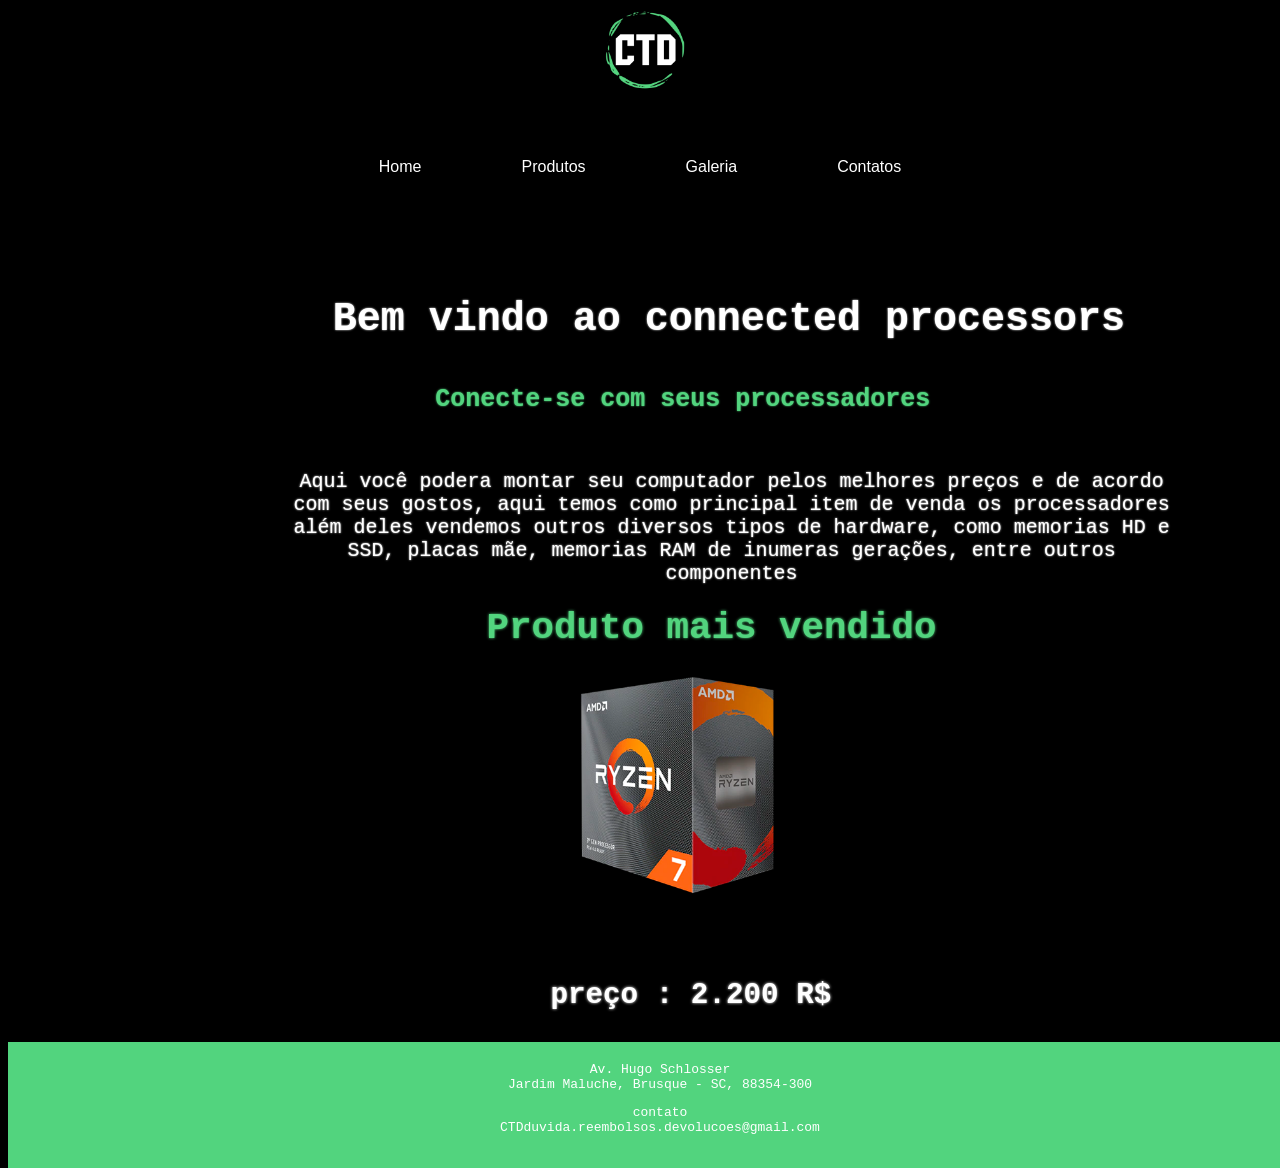
<file: index.html>
<!DOCTYPE html>
<html>
<head>
	<meta charset="utf-8">

	<link rel = "stylesheet" type = "text/css" href = "estilo.css">
 
	<title> Connected Processors </title>
</head>
<body>
	<div class= "menu">
	   <ol> 

	   	<li><a href="index.html"> Home </a> </li>
	   	<li><a href="produtos.html"> Produtos </a> </li>
	   	<li><a href="galeria.html"> Galeria </a> </li>
	   	<li><a href="contato.html"> Contatos </a> </li>

	   </ol>	  
	</div>

	<figure><img src="imagens1/ctd.jpg"></figure>

	<div class= "titulo">
		<h1>Bem vindo ao connected processors</h1>
	</div>

	<div class= "slogan">
		<h3>Conecte-se com seus processadores</h3>
	</div>

	<div class="homedsc">
		<p>Aqui você podera montar seu computador pelos melhores preços e de acordo com seus gostos, aqui temos como principal item de venda os processadores além deles vendemos outros diversos tipos de hardware, como memorias HD e SSD, placas mãe, memorias RAM de inumeras gerações, entre outros componentes </p>
	</div>

	<figure><img class= "ryzen72" src="imagens1/r7.png" alt="imagem ryzen 7"></figure>

	<div class="r7txt2">
		<h2>Produto mais vendido</h2>
	</div>

	<div class="r717002">
		<h3>preço : 2.200 R$</h3>
	</div>
	<div class="rodape"></div>
    <footer>
		<adress>
		Av. Hugo Schlosser<br>Jardim Maluche, Brusque - SC, 88354-300
		</adress>
		<p>contato<br>CTDduvida.reembolsos.devolucoes@gmail.com</p>
    </footer>

</body>
</html>
</file>
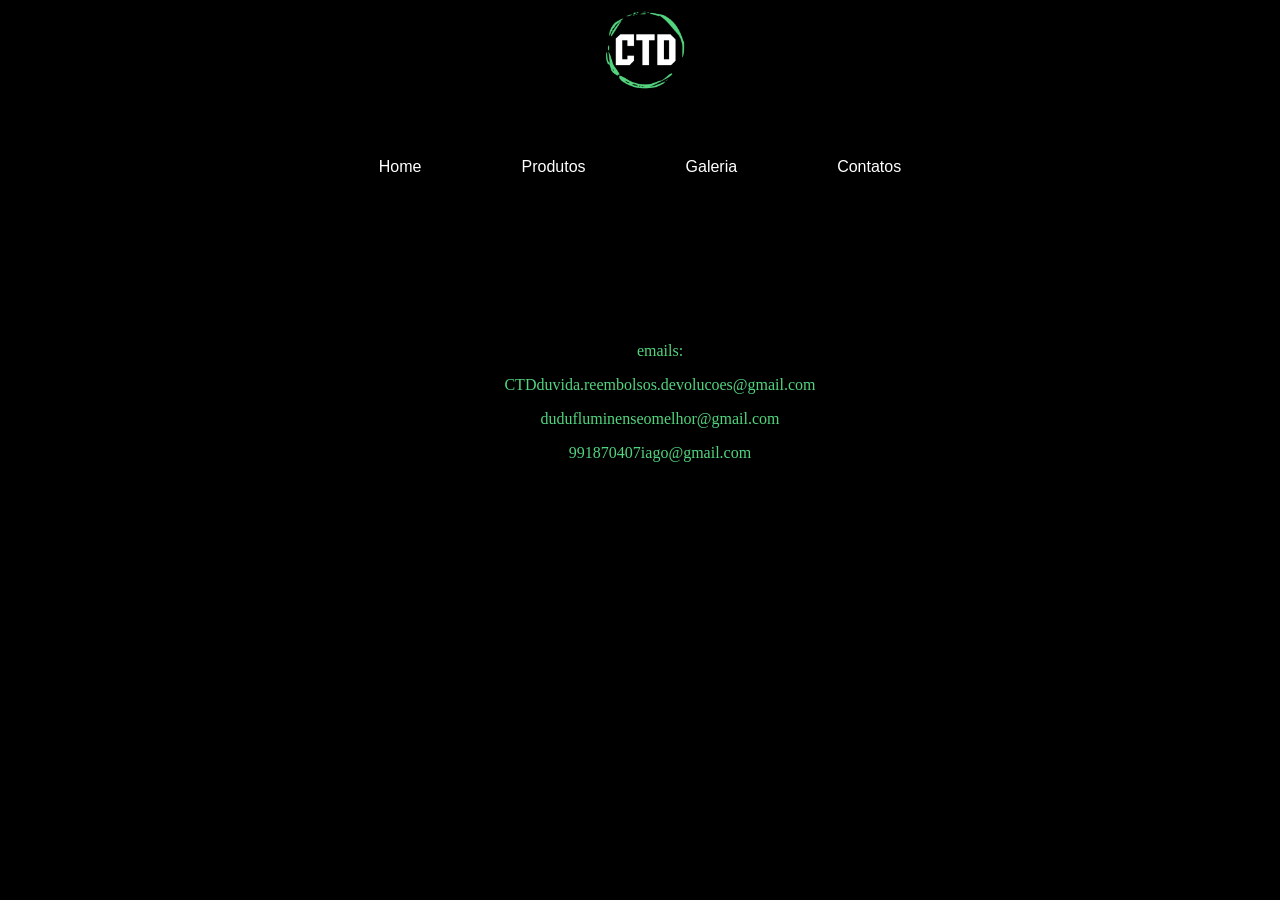
<file: contato.html>
<!DOCTYPE html>
<html>
<head>
	<meta charset="utf-8">

    <link rel = "stylesheet" type = "text/css" href = "estilo.css">

	<title> Connected Processors </title>
</head>
<body>
	<div class= "menu">
	   <ol> 

	   	<li><a href="index.html"> Home </a> </li>
	   	<li><a href="produtos.html"> Produtos </a> </li>
	   	<li><a href="galeria.html"> Galeria </a> </li>
	   	<li><a href="contato.html"> Contatos </a> </li>

	   </ol>
	</div>

	<figure><img src="./imagens1/ctd.jpg"></figure>

	 <div class="contatos">
		<p style= "position: absolute;top: 25%; left: 43.5%;font-size: 250%;">contatos:</p>
	 </div>

	<div class= "ctts">
	   <ol> 

	   	<li><p style="color:#52d47e;text-align:center;">emails:</p></li>
	   	<li><p style="color:#52d47e;text-align:center;">CTDduvida.reembolsos.devolucoes@gmail.com</p></li>
	   	<li><p style= "color:#52d47e;text-align:center;">dudufluminenseomelhor@gmail.com</p></li>
	   	<li><p style= "color:#52d47e;text-align:center;">991870407iago@gmail.com</p></li>
	   	

	   </ol>
	</div>
 

</body>
</html>
</file>
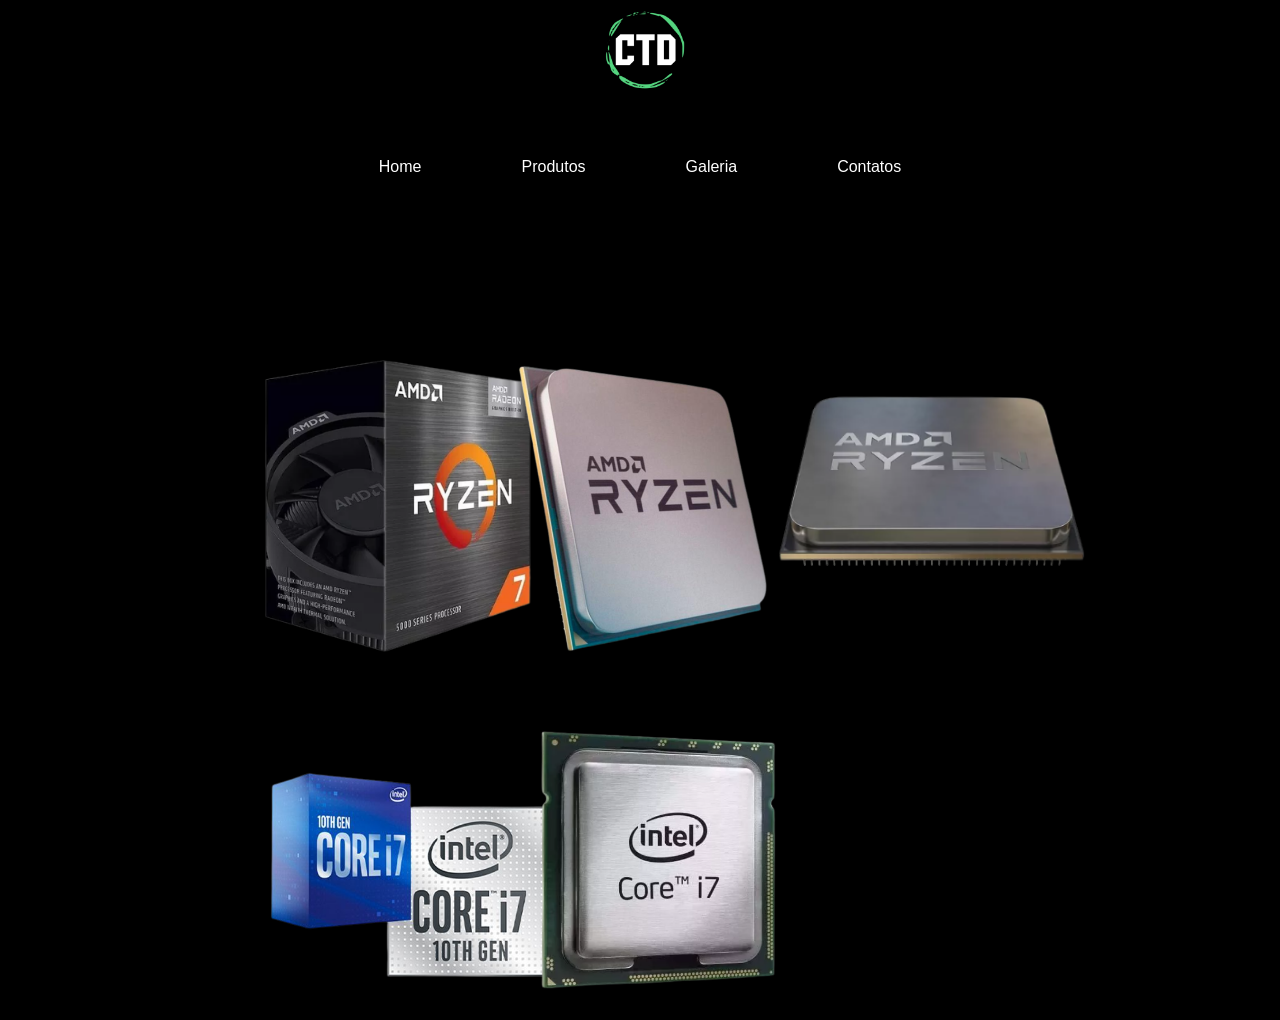
<file: galeria.html>
<!DOCTYPE html>
<html>
<head>
	<style>

</style>
	<meta charset="utf-8">

    <link rel = "stylesheet" type = "text/css" href = "estilo.css">

	<title> Connected Processors </title>
</head>
<body>
  
	<div class= "menu">
	   <ol> 
	   	<li><a href="index.html"> Home </a> </li>
	   	<li><a href="produtos.html"> Produtos </a> </li>
	   	<li><a href="galeria.html"> Galeria </a> </li>
	   	<li><a href="contato.html"> Contatos </a> </li>
	   </ol>	  
	</div>
	
	<figure><img src="imagens1/ctd.jpg"></figure>

	<figure><img class= "ryzen711"  src="imagens1/ryzen73.png"></figure>
	<figure><img class= "ryzen712" src="imagens1/ryzen7.png"></figure>
	<figure><img class= "ryzen713" src="imagens1/ryzen72.png"></figure>
	<figure><img class= "i71" src="imagens1/i71.png"></figure>
	<figure><img class= "i72" src="imagens1/i72.png"></figure>

</body>
</html>
</file>
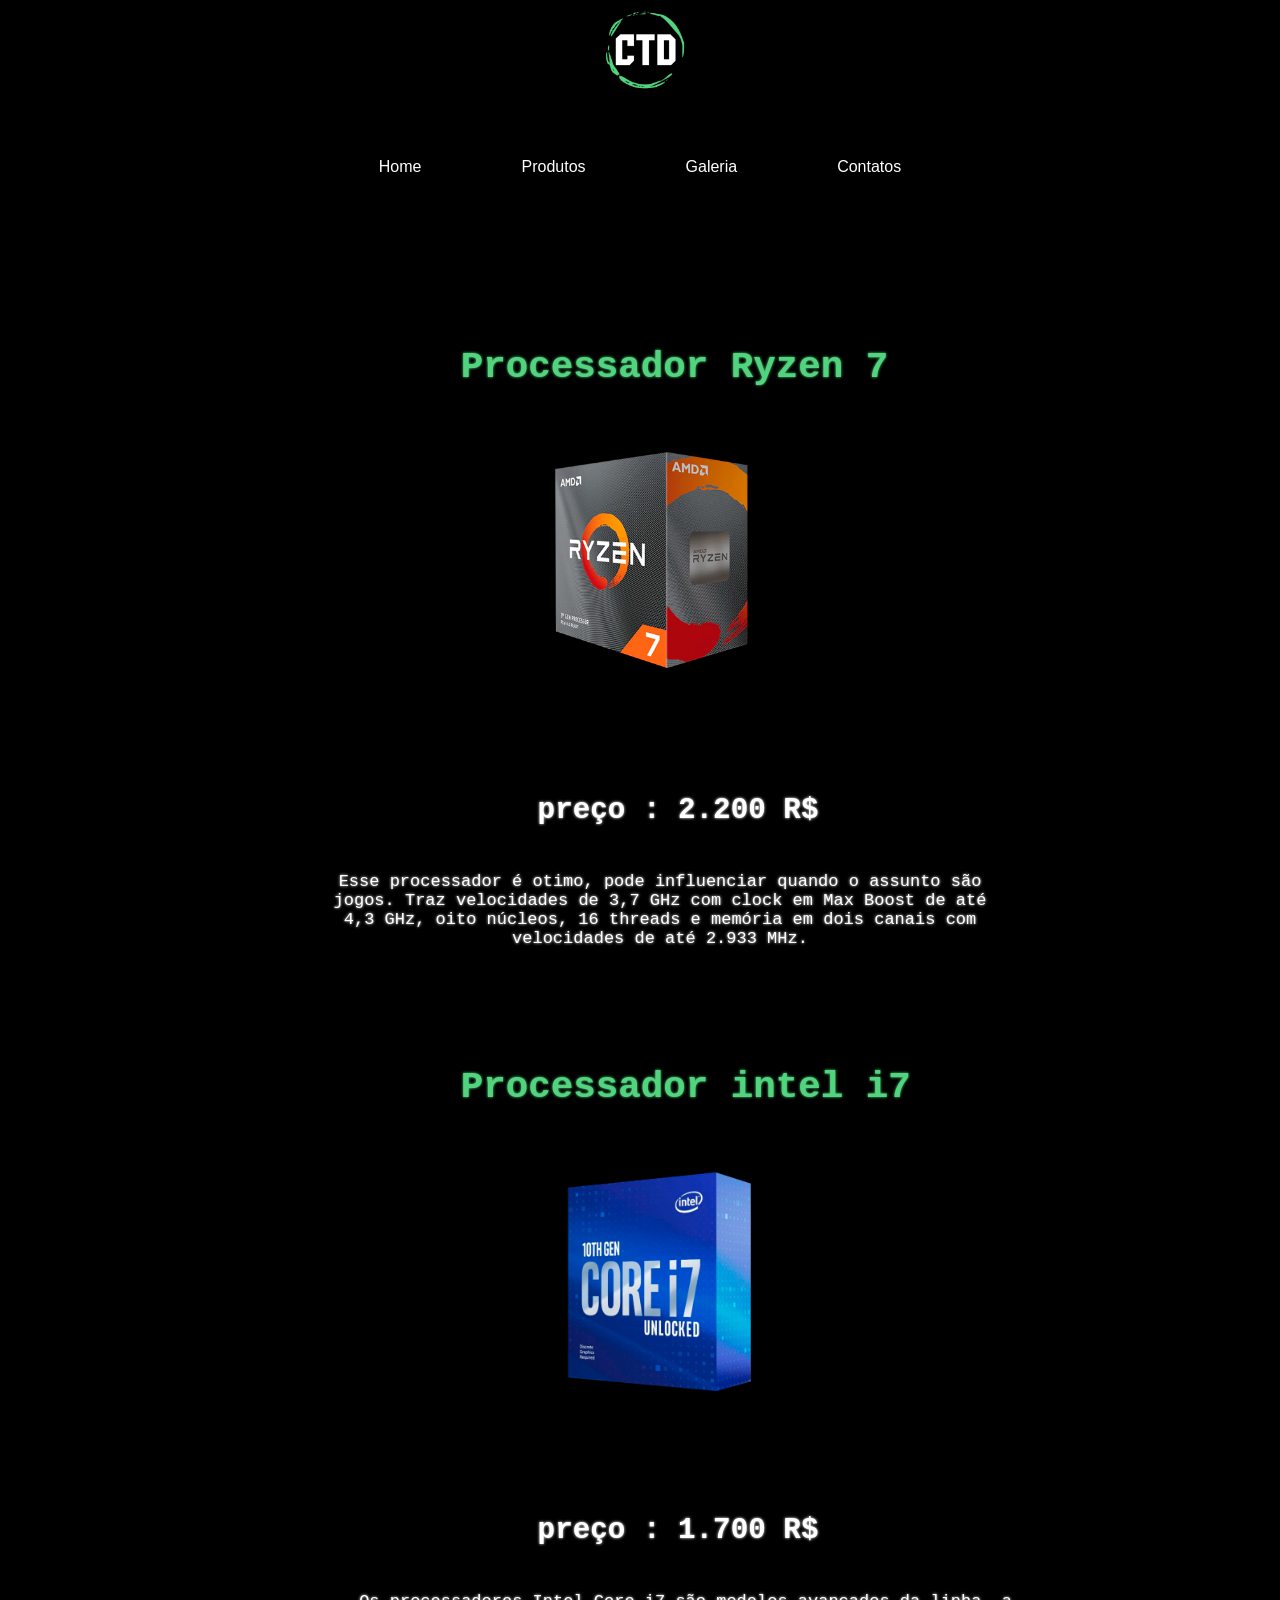
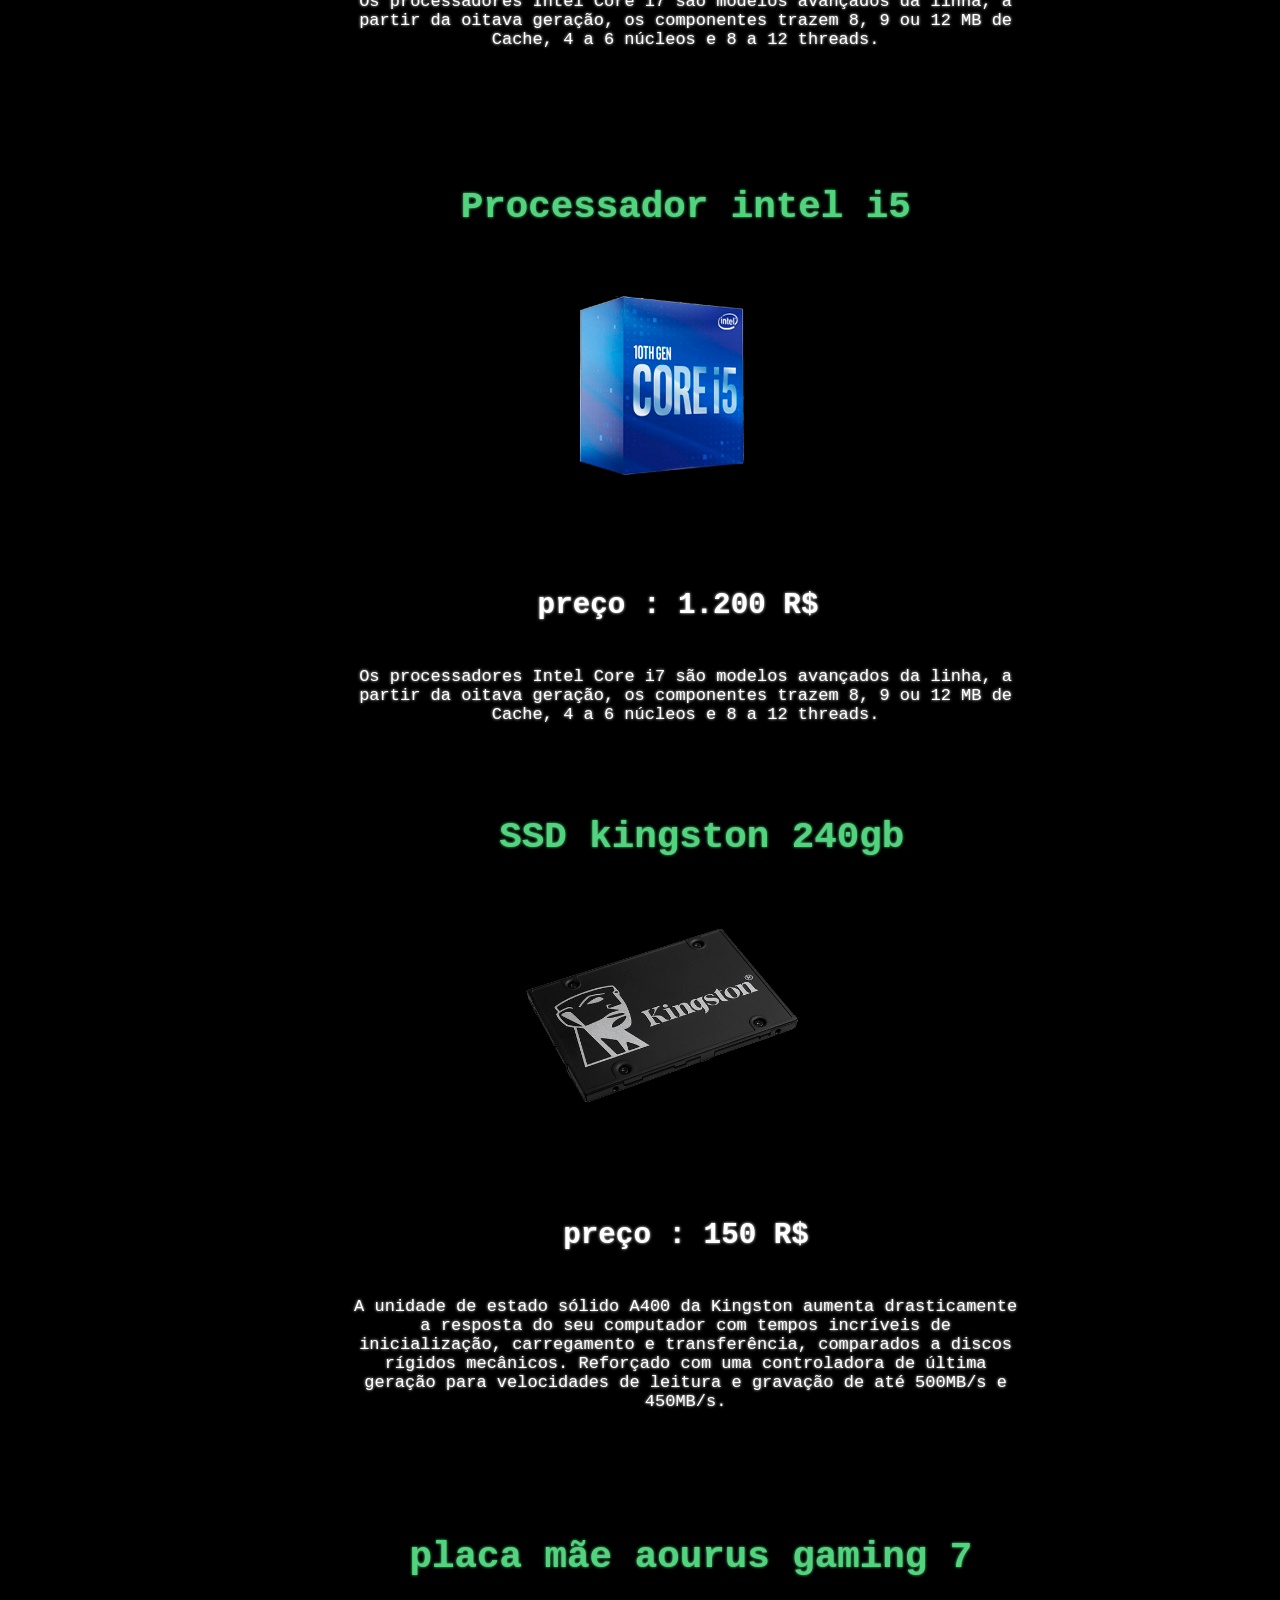
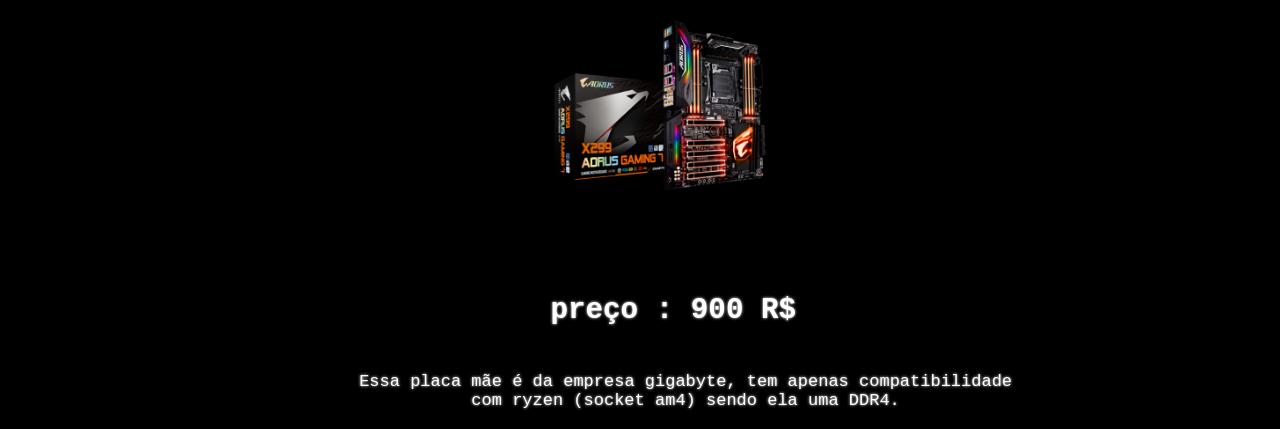
<file: produtos.html>
<!DOCTYPE html>
<html>
<head>
	<meta charset="utf-8">

	<link rel = "stylesheet" type = "text/css" href = "estilo.css">

	<title> Connected Processors </title>
</head>
<body>
	<div class= "menu">
	   <ol> 

	   	<li><a href="index.html"> Home </a> </li>
	   	<li><a href="produtos.html"> Produtos </a> </li>
	   	<li><a href="galeria.html"> Galeria </a> </li>
        	<li><a href="contato.html"> Contatos </a> </li>

	   </ol>
	   	  

    	</div>


	<figure><img src="imagens1/ctd.jpg"></figure>

	<figure><img class= "ryzen7" src="imagens1/r7.png" alt="imagem ryzen 7"> </figure>
	<div class="r7txt">
		<h2>Processador Ryzen 7</h2>
	</div>

	  <div class="r71700">
		<h3>preço : 2.200 R$</h3>
	 </div>

	 <div class="r7dsc">
		<p>Esse processador é otimo, pode influenciar quando o assunto são jogos. Traz velocidades de 3,7 GHz com clock em Max Boost de até 4,3 GHz, oito núcleos, 16 threads e memória em dois canais com velocidades de até 2.933 MHz.</p>
	 </div>

	<figure><img class= "i7" src="imagens1/i7.png" alt="imagem intel i7"> </figure>

	 <div class="tituloi7">
		<h2>Processador intel i7</h2>
	 </div>

	 <div class="i71700">
		<h3>preço : 1.700 R$</h3>
	 </div>

	 <div class="i7dsc">
		<p>Os processadores Intel Core i7 são modelos avançados da linha, a partir da oitava geração, os componentes trazem 8, 9 ou 12 MB de Cache, 4 a 6 núcleos e 8 a 12 threads.</p>
	 </div>

	<figure><img class= "processadori5" src="imagens1/i5.png" alt="imagem intel i5"></figure>

	 <div class="tituloi5">
		<h2>Processador intel i5</h2>
	 </div>

	<div class="i51200">
		<h3>preço : 1.200 R$</h3>
	</div>

	 <div class="i5dsc">
		<p>Os processadores Intel Core i7 são modelos avançados da linha, a partir da oitava geração, os componentes trazem 8, 9 ou 12 MB de Cache, 4 a 6 núcleos e 8 a 12 threads.</p>
	 </div>

	<figure><img class= "ssd" src="imagens1/ssd.png" alt="imagem ssd"></figure>

	 <div class="txtssd">
		<h2>SSD kingston 240gb</h2>
	 </div>

	<div class="ssd150">
		<h3>preço : 150 R$</h3>
	</div>

	 <div class="ssddsc">
		<p>A unidade de estado sólido A400 da Kingston aumenta drasticamente a resposta do seu computador com tempos incríveis de inicialização, carregamento e transferência, comparados a discos rígidos mecânicos. Reforçado com uma controladora de última geração para velocidades de leitura e gravação de até 500MB/s e 450MB/s.</p>
	 </div>

	<figure><img class= "pm" src="imagens1/500.png" alt="imagem placa mae"></figure>

	<div class="titulopm">
		<h2>placa mãe aourus gaming 7</h2>
	</div>

	<div class="pm900">
		<h3>preço : 900 R$</h3>
	</div>

	<div class="pmdsc">
		<p>Essa placa mãe é da empresa gigabyte, tem apenas compatibilidade com ryzen (socket am4) sendo ela uma DDR4.</p>
	 </div>

</body>
</html>
</file>
<file: estilo.css>
body{
	background-color: black;
}
body.galeira{
	background-color: white;
}

img{
	height: auto; 
    width: auto; 
    max-width: 100px; 
    max-height: 300px;
	position: absolute;
    left: 46.5%;
    top: 0px;
   
}

.menu ol{
	padding:150px ;
	margin: 0px;
	background-color: black;
	display: flex;
    justify-content: center;

}
.menu ol li{
	display: inline;
	text-align: center;
}

.menu ol li a{
	padding: 10px 50px;
	color: white;
	text-decoration: none;
	sans-serif;font-family: Arial, Helvetica ;
	text-align: center;

}


.menu ol li a:hover{
    background-color: #52d47e;
	color: white;
	box-shadow: 0 0 1em #52d47e;

}
  
img.ryzen7{
    height: auto; 
    width: auto;
    max-width: 350px; 
    max-height: 300px;
    top: 50%;
    left: 38%;
}

.r7txt{
    asns-serif;font-family: monospace ;
    height: auto; 
    width: auto;
    text-shadow: 0px 0px 3px #52d47e;
    position: absolute;
    left: 36%;
    top: 35%;
    color: #52d47e;
    font-size: 25px;
    text-align: center;
    
}

.r71700{
    asns-serif;font-family: monospace ;
    height: auto; 
    width: auto;
    text-shadow: 0px 0px 3px #FFFFFF;
    position: absolute;
    left: 42%;
    top: 85%;
    color: #FFFFFF;
    font-size: 25px;
    text-align: center;
    

}

.r7dsc{
    asns-serif;font-family: monospace ;
    height: auto; 
    width: auto;
    text-shadow: 0px 0px 3px #FFFFFF;
    position: absolute;
    left: 25%;
    top: 95%;
    color: #FFFFFF;
    font-size: 17px;
    text-align: center;
    width: 40em;

}

img.i7{
    height: auto; 
    width: auto;
    max-width: 300px; 
    max-height: 225px;
    top: 130%;
    left: 43%;
}

.tituloi7{
    asns-serif;font-family: monospace ;
    height: auto; 
    width: auto;
    text-shadow: 0px 0px 3px #52d47e;
    position: absolute;
    left: 36%;
    top: 115%;
    color: #52d47e;
    font-size: 25px;
    text-align: center;
}

.i71700{
    asns-serif;font-family: monospace ;
    height: auto; 
    width: auto;
    text-shadow: 0px 0px 3px #FFFFFF;
    position: absolute;
    left: 42%;
    top: 165%;
    color: #FFFFFF;
    font-size: 25px;
    text-align: center;
}

.i7dsc{
    asns-serif;font-family: monospace ;
    height: auto; 
    width: auto;
    text-shadow: 0px 0px 3px #FFFFFF;
    position: absolute;
    left: 27%;
    top: 175%;
    color: #FFFFFF;
    font-size: 17px;
    text-align: center;
    width: 40em;


}

img.processadori5{
    height: auto; 
    width: auto;
    max-width: 300px; 
    max-height: 225px;
    top: 210%;
    left: 40%;

}

.tituloi5{
    asns-serif;font-family: monospace ;
    height: auto; 
    width: auto;
    text-shadow: 0px 0px 3px #52d47e;
    position: absolute;
    left: 36%;
    top: 195%;
    color: #52d47e;
    font-size: 25px;
    text-align: center;
}
.i51200{
    asns-serif;font-family: monospace ;
    height: auto; 
    width: auto;
    text-shadow: 0px 0px 3px #FFFFFF;
    position: absolute;
    left: 42%;
    top: 240%;
    color: #FFFFFF;
    font-size: 25px;
    text-align: center;
}

.i5dsc{
    asns-serif;font-family: monospace ;
    height: auto; 
    width: auto;
    text-shadow: 0px 0px 3px #FFFFFF;
    position: absolute;
    left: 27%;
    top: 250%;
    color: #FFFFFF;
    font-size: 17px;
    text-align: center;
    width: 40em;
}

img.ssd{
    height: auto; 
    width: auto;
    max-width: 300px; 
    max-height: 220px;
    top: 280%;
    left: 40%;

}

.txtssd{
    asns-serif;font-family: monospace ;
    height: auto; 
    width: auto;
    text-shadow: 0px 0px 3px #52d47e;
    position: absolute;
    left: 39%;
    top: 265%;
    color: #52d47e;
    font-size: 25px;
    text-align: center;
}

.ssd150{
    asns-serif;font-family: monospace ;
    height: auto; 
    width: auto;
    text-shadow: 0px 0px 3px #FFFFFF;
    position: absolute;
    left: 44%;
    top: 310%;
    color: #FFFFFF;
    font-size: 25px;
    text-align: center;

}

.ssddsc{
    asns-serif;font-family: monospace ;
    height: auto; 
    width: auto;
    text-shadow: 0px 0px 3px #FFFFFF;
    position: absolute;
    left: 27%;
    top: 320%;
    color: #FFFFFF;
    font-size: 17px;
    text-align: center;
    width: 40em;
}

img.pm{
    height: auto; 
    width: auto;
    max-width: 300px; 
    max-height: 220px;
    top: 355%;
    left: 43%;

}

.titulopm{
    asns-serif;font-family: monospace ;
    height: auto; 
    width: auto;
    text-shadow: 0px 0px 3px #52d47e;
    position: absolute;
    left: 32%;
    top: 345%;
    color: #52d47e;
    font-size: 25px;
    text-align: center;
}

.pm900{
    asns-serif;font-family: monospace ;
    height: auto; 
    width: auto;
    text-shadow: 0px 0px 3px #FFFFFF;
    position: absolute;
    left: 43%;
    top: 385%;
    color: #FFFFFF;
    font-size: 25px;
    text-align: center;

}

.pmdsc{
    asns-serif;font-family: monospace ;
    height: auto; 
    width: auto;
    text-shadow: 0px 0px 3px #FFFFFF;
    position: absolute;
    left: 27%;
    top: 395%;
    color: #FFFFFF;
    font-size: 17px;
    text-align: center;
    width: 40em;
}
.titulo h1{
	color: white;
	asns-serif;font-family: monospace;
    height: auto; 
    width: auto;
    text-shadow: 0px 0px 2px #FFFFFF;
    position: absolute;
    left: 26%;
    top: 30%;
    font-size: 40px;
    text-align: center;

}

.slogan h3{
	asns-serif;font-family: monospace ;
    height: auto; 
    width: auto;
    text-shadow: 0px 0px 2px #52d47e;
    position: absolute;
    left: 34%;
    top: 40%;
    color: #52d47e;
    font-size: 25px;
    text-align: center;


}

.homedsc{
    asns-serif;font-family: monospace ;
    height: auto; 
    text-shadow: 0px 0px 2px #FFFFFF;
    position: absolute;
    left: 22%;
    top: 50%;
    color: #FFFFFF;
    font-size: 20px;
    text-align: center;
    width: 45em;


}
.sobre p{
	color: white;
	font-family: "Lucida Console", "Courier New", monospace;
    height: auto; 
    width: auto;
    text-shadow: 0px 0px 2px #FFFFFF;
    font-size: 30px;

}

.sobre2 p{
	color: white;
	font-family: "Lucida Console", "Courier New", monospace;
    text-shadow: 0px 0px 2px #FFFFFF;
    font-size: 15px;
    width: 50em;
    line-height: 1.2;

}


img.ryzen72{
    height: auto; 
    width: auto;
    max-width: 350px; 
    max-height: 300px;
    top: 75%;
    left: 40%;
}

.r7txt2{
    asns-serif;font-family: monospace ;
    height: auto; 
    width: auto;
    text-shadow: 0px 0px 3px #52d47e;
    position: absolute;
    left: 38%;
    top: 64%;
    color: #52d47e;
    font-size: 25px;
    text-align: center;
    
}

.r717002{
    asns-serif;font-family: monospace ;
    height: auto; 
    width: auto;
    text-shadow: 0px 0px 3px #FFFFFF;
    position: absolute;
    left: 43%;
    top: 100%;
    color: #FFFFFF;
    font-size: 25px;
    text-align: center;
    margin-top: 50px;
    

}

footer {
    asns-serif;font-family: monospace ;
    color: #FFFFFF;
    text-align: center;
    position: relative;
    top: 700px;
    left: 0;
    width: 100%;
    background-color: #52d47e;
    padding: 20px;
  }

img.ryzen711{
    height: auto; 
    width: auto;
    max-width: 350px; 
    max-height: 300px;
    top: 40%;
    left: 20%;
}

img.ryzen712{
    height: auto; 
    width: auto;
    max-width: 350px; 
    max-height: 300px;
    top: 40%;
    left: 40%;
}

img.ryzen713{
    height: auto; 
    width: auto;
    max-width: 350px; 
    max-height: 300px;
    top: 40%;
    left: 59%;
}


img.i71{
    height: auto; 
    width: auto;
    max-width: 350px; 
    max-height: 300px;
    top: 80%;
    left: 20%;
}

img.i72{
    height: auto; 
    width: auto;
    max-width: 350px; 
    max-height: 300px;
    top: 80%;
    left: 40%;
}
</file>
